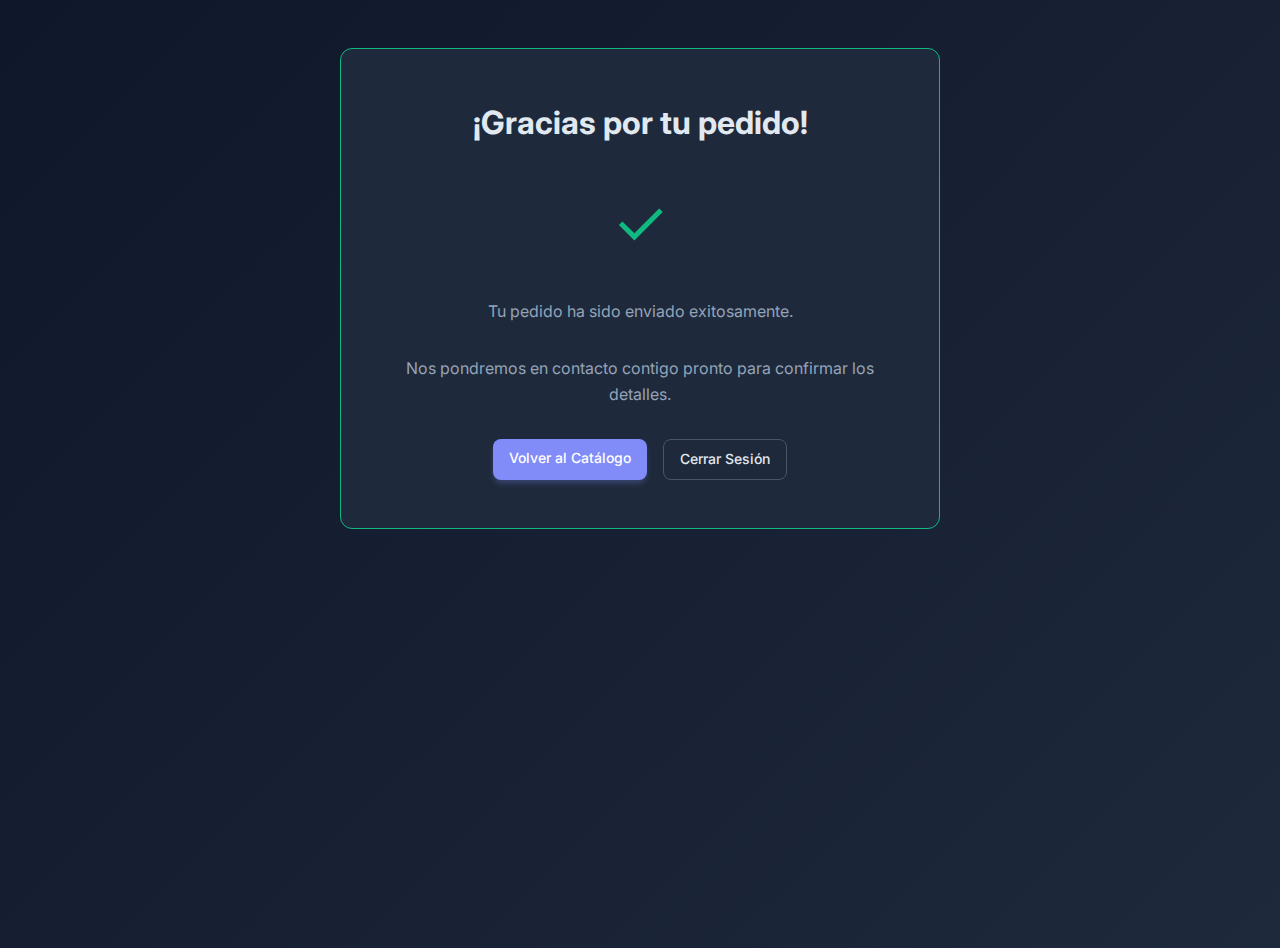
<file: public/gracias.html>
<!DOCTYPE html>
<html lang="es">
<head>
    <meta charset="UTF-8">
    <meta name="viewport" content="width=device-width, initial-scale=1.0">
    <title>Carrito - Pedido Enviado</title>
    <link rel="stylesheet" href="../src/styles/main.css">
</head>
<body>
    <div class="container">
        <div class="success-message">
            <h1>¡Gracias por tu pedido!</h1>
            <div class="success-icon">✓</div>
            <p>Tu pedido ha sido enviado exitosamente.</p>
            <p>Nos pondremos en contacto contigo pronto para confirmar los detalles.</p>
            
            <div class="actions">
                <a href="catalogo.html" class="btn-primary">Volver al Catálogo</a>
                <a href="index.html" class="btn-secondary">Cerrar Sesión</a>
            </div>
        </div>
    </div>
</body>
</html>
</file>
<file: src/styles/main.css>
/* Import Google Fonts */
@import url('https://fonts.googleapis.com/css2?family=Inter:wght@300;400;500;600;700;800&family=Merriweather:wght@300;400;700&family=JetBrains+Mono:wght@400;500;600&display=swap');

/* CSS Variables - Tema Oscuro (por defecto) */
:root {
    /* Colors */
    --color-primary: #818cf8;
    --color-primary-light: #a5b4fc;
    --color-primary-dark: #6366f1;
    
    /* Backgrounds */
    --bg-primary: #0f172a;
    --bg-secondary: #1e293b;
    --bg-tertiary: #334155;
    --bg-card: #1e293b;
    --bg-modal: #0f172a;
    
    /* Text */
    --text-primary: #e2e8f0;
    --text-secondary: #94a3b8;
    --text-muted: #64748b;
    
    /* UI */
    --border-color: #4b5563;
    --input-bg: #374151;
    --hover-bg: #374151;
    --focus-color: #6366f1;
    
    /* Accents */
    --accent-blue: #3b82f6;
    --accent-green: #10b981;
    --accent-red: #ef4444;
    --accent-yellow: #f59e0b;
    
    /* Typography */
    --font-primary: 'Inter', -apple-system, BlinkMacSystemFont, 'Segoe UI', Roboto, sans-serif;
    --font-secondary: 'Merriweather', Georgia, serif;
    --font-mono: 'JetBrains Mono', 'Fira Code', Consolas, monospace;
    
    /* Spacing */
    --spacing-xs: 0.25rem;
    --spacing-sm: 0.5rem;
    --spacing-md: 1rem;
    --spacing-lg: 1.5rem;
    --spacing-xl: 2rem;
    --spacing-2xl: 3rem;
    
    /* Border Radius */
    --radius-sm: 0.25rem;
    --radius-md: 0.375rem;
    --radius-lg: 0.5rem;
    --radius-xl: 0.75rem;
    --radius-2xl: 1rem;
}

/* Tema Claro */
[data-theme="light"] {
    /* Backgrounds */
    --bg-primary: #ffffff;
    --bg-secondary: #f8fafc;
    --bg-tertiary: #e2e8f0;
    --bg-card: #ffffff;
    --bg-modal: #ffffff;
    
    /* Text */
    --text-primary: #1e293b;
    --text-secondary: #475569;
    --text-muted: #64748b;
    
    /* UI */
    --border-color: #e2e8f0;
    --input-bg: #f8fafc;
    --hover-bg: #f1f5f9;
    --focus-color: #6366f1;
}

/* Estilos específicos para tema claro */
[data-theme="light"] body {
    background: linear-gradient(135deg, #ffffff 0%, #f8fafc 100%);
}

[data-theme="light"] header {
    background: rgba(248, 250, 252, 0.9);
    backdrop-filter: blur(10px);
    border-bottom: 1px solid var(--border-color);
    box-shadow: 0 4px 6px -1px rgba(0, 0, 0, 0.05);
}

[data-theme="light"] .login-form {
    box-shadow: 0 20px 25px -5px rgba(0, 0, 0, 0.1);
    border: 1px solid #e2e8f0;
}

[data-theme="light"] .producto-card {
    box-shadow: 0 4px 6px -1px rgba(0, 0, 0, 0.05);
    border: 1px solid #e2e8f0;
}

[data-theme="light"] .producto-card:hover {
    box-shadow: 0 10px 15px -3px rgba(0, 0, 0, 0.1);
    border-color: var(--color-primary);
}

[data-theme="light"] .btn-primary {
    box-shadow: 0 4px 6px -1px rgba(129, 140, 248, 0.2);
}

[data-theme="light"] .btn-primary:hover {
    box-shadow: 0 10px 15px -3px rgba(129, 140, 248, 0.3);
}

[data-theme="light"] .theme-selector {
    box-shadow: 0 10px 15px -3px rgba(0, 0, 0, 0.05);
    border: 1px solid #e2e8f0;
    background: rgba(255, 255, 255, 0.95);
}

[data-theme="light"] .modal-content {
    box-shadow: 0 25px 50px -12px rgba(0, 0, 0, 0.15);
    border: 1px solid #e2e8f0;
}

[data-theme="light"] .carrito-flotante {
    box-shadow: 0 25px 50px -12px rgba(0, 0, 0, 0.15);
    border: 1px solid #e2e8f0;
}

/* Ajustes para mejor contraste en tema claro */
[data-theme="light"] .stock-info.stock-ok {
    background-color: #dcfce7;
    color: #166534;
}

[data-theme="light"] .stock-info.stock-bajo {
    background-color: #fef3c7;
    color: #92400e;
}

[data-theme="light"] .stock-info.sin-stock {
    background-color: #fee2e2;
    color: #991b1b;
}

/* Selector de Tema integrado en header */
.theme-selector {
    display: inline-flex;
    align-items: center;
    margin: 0 var(--spacing-lg);
    background: rgba(255, 255, 255, 0.1);
    border: 1px solid rgba(255, 255, 255, 0.2);
    border-radius: var(--radius-lg);
    padding: var(--spacing-xs);
    backdrop-filter: blur(10px);
    transition: all 0.2s ease;
}

.theme-selector:hover {
    background: rgba(255, 255, 255, 0.15);
    border-color: rgba(255, 255, 255, 0.3);
}

/* Estilos para tema claro en header */
[data-theme="light"] .theme-selector {
    background: rgba(0, 0, 0, 0.05);
    border-color: rgba(0, 0, 0, 0.1);
}

[data-theme="light"] .theme-selector:hover {
    background: rgba(0, 0, 0, 0.1);
    border-color: rgba(0, 0, 0, 0.2);
}

.theme-toggle {
    display: flex;
    align-items: center;
    gap: var(--spacing-xs);
    background: none;
    border: none;
    cursor: pointer;
    padding: var(--spacing-xs) var(--spacing-sm);
    border-radius: var(--radius-md);
    color: var(--text-primary);
    font-size: 0.75rem;
    font-weight: 500;
    transition: all 0.2s ease;
    min-width: auto;
}

.theme-toggle:hover {
    background: rgba(255, 255, 255, 0.1);
    transform: translateY(-1px);
}

[data-theme="light"] .theme-toggle:hover {
    background: rgba(0, 0, 0, 0.1);
}

.theme-icon {
    font-size: 1rem;
    transition: transform 0.3s ease;
}

.theme-toggle:hover .theme-icon {
    transform: rotate(180deg);
}

.theme-text {
    font-size: 0.75rem;
    font-weight: 500;
}

/* Indicador de versión */
.version-indicator {
    display: inline-flex;
    align-items: center;
    margin: 0 var(--spacing-sm);
    background: rgba(255, 255, 255, 0.08);
    border: 1px solid rgba(255, 255, 255, 0.15);
    border-radius: var(--radius-lg);
    padding: var(--spacing-xs) var(--spacing-sm);
    cursor: pointer;
    transition: all 0.2s ease;
    font-size: 0.7rem;
    font-weight: 600;
    color: var(--text-secondary);
    text-transform: uppercase;
    letter-spacing: 0.05em;
}

.version-indicator:hover {
    background: rgba(255, 255, 255, 0.12);
    border-color: rgba(255, 255, 255, 0.25);
    color: var(--text-primary);
    transform: translateY(-1px);
}

[data-theme="light"] .version-indicator {
    background: rgba(0, 0, 0, 0.04);
    border-color: rgba(0, 0, 0, 0.08);
}

[data-theme="light"] .version-indicator:hover {
    background: rgba(0, 0, 0, 0.08);
    border-color: rgba(0, 0, 0, 0.15);
}

/* Modal de changelog */
.changelog-modal {
    display: none;
    position: fixed;
    z-index: 10000;
    left: 0;
    top: 0;
    width: 100%;
    height: 100%;
    background-color: rgba(0, 0, 0, 0.5);
    backdrop-filter: blur(5px);
}

.changelog-modal-content {
    background-color: var(--bg-card);
    margin: 5% auto;
    padding: 0;
    border: none;
    border-radius: var(--radius-xl);
    width: 90%;
    max-width: 600px;
    max-height: 80vh;
    overflow: hidden;
    box-shadow: 0 25px 50px -12px rgba(0, 0, 0, 0.25);
    animation: modalSlideIn 0.3s ease-out;
}

@keyframes modalSlideIn {
    from {
        opacity: 0;
        transform: translateY(-50px) scale(0.95);
    }
    to {
        opacity: 1;
        transform: translateY(0) scale(1);
    }
}

.changelog-header {
    background: linear-gradient(135deg, var(--primary-color), var(--secondary-color));
    color: white;
    padding: var(--spacing-lg);
    display: flex;
    justify-content: space-between;
    align-items: center;
}

.changelog-header h2 {
    margin: 0;
    font-size: 1.5rem;
    font-weight: 700;
}

.changelog-close {
    background: none;
    border: none;
    color: white;
    font-size: 1.5rem;
    cursor: pointer;
    padding: var(--spacing-xs);
    border-radius: var(--radius-md);
    transition: background-color 0.2s ease;
}

.changelog-close:hover {
    background: rgba(255, 255, 255, 0.2);
}

.changelog-body {
    padding: var(--spacing-lg);
    max-height: 60vh;
    overflow-y: auto;
}

.changelog-version {
    margin-bottom: var(--spacing-lg);
    border-left: 3px solid var(--primary-color);
    padding-left: var(--spacing-md);
}

.changelog-version:last-child {
    margin-bottom: 0;
}

.version-header {
    margin-bottom: var(--spacing-sm);
}

.version-number {
    font-size: 1.1rem;
    font-weight: 700;
    color: var(--primary-color);
}

.changelog-list {
    list-style: none;
    padding: 0;
    margin: 0;
}

.changelog-item {
    margin-bottom: var(--spacing-sm);
    padding: var(--spacing-sm);
    background: var(--bg-secondary);
    border-radius: var(--radius-md);
    transition: background-color 0.2s ease;
}

.changelog-item:hover {
    background: var(--hover-bg);
}

.changelog-item:last-child {
    margin-bottom: 0;
}

.changelog-text {
    font-size: 0.9rem;
    line-height: 1.4;
    color: var(--text-primary);
}

/* Responsivo para móviles */
@media (max-width: 768px) {
    .theme-selector {
        margin: 0 var(--spacing-sm);
        padding: var(--spacing-xs);
    }
    
    .theme-toggle {
        padding: var(--spacing-xs);
        gap: var(--spacing-xs);
    }
    
    .theme-text {
        display: none; /* Solo mostrar icono en móviles */
    }
    
    .theme-icon {
        font-size: 0.9rem;
    }
    
    .version-indicator {
        margin: 0 var(--spacing-xs);
        padding: var(--spacing-xs);
        font-size: 0.65rem;
    }
    
    .changelog-modal-content {
        width: 95%;
        margin: 10% auto;
    }
    
    .changelog-header {
        padding: var(--spacing-md);
    }
    
    .changelog-header h2 {
        font-size: 1.3rem;
    }
    
    .changelog-body {
        padding: var(--spacing-md);
    }
}

/* Reset y estilos base */
* {
    margin: 0;
    padding: 0;
    box-sizing: border-box;
    /* Animación suave para cambio de tema */
    transition: background-color 0.3s ease, color 0.3s ease, border-color 0.3s ease;
}

body {
    font-family: var(--font-primary);
    line-height: 1.6;
    color: var(--text-primary);
    background: linear-gradient(135deg, var(--bg-primary) 0%, var(--bg-secondary) 100%);
    min-height: 100vh;
    transition: all 0.3s ease;
    overflow-x: hidden;
}

.container {
    max-width: none;
    margin: 0;
    padding: 0 var(--spacing-lg);
    width: 100%;
}

/* Header */
header {
    background: rgba(30, 41, 59, 0.8);
    backdrop-filter: blur(10px);
    border-bottom: 1px solid var(--border-color);
    color: var(--text-primary);
    padding: var(--spacing-md) 0;
    box-shadow: 0 4px 6px -1px rgba(0, 0, 0, 0.1);
    position: sticky;
    top: 0;
    z-index: 100;
}

header .container {
    display: flex;
    justify-content: space-between;
    align-items: center;
}

.header-left {
    display: flex;
    align-items: center;
}

header h1 {
    font-weight: 700;
    font-size: 1.5rem;
    background: linear-gradient(135deg, var(--color-primary), var(--color-primary-light));
    -webkit-background-clip: text;
    -webkit-text-fill-color: transparent;
    background-clip: text;
}

.user-info {
    display: flex;
    align-items: center;
    gap: var(--spacing-lg);
    font-size: 0.875rem;
}

/* Formularios */
.login-form {
    max-width: 400px;
    margin: 50px auto;
    background: var(--bg-card);
    padding: var(--spacing-2xl);
    border-radius: var(--radius-xl);
    border: 1px solid var(--border-color);
    box-shadow: 0 20px 25px -5px rgba(0, 0, 0, 0.3);
}

.form-group {
    margin-bottom: var(--spacing-lg);
}

.form-group label {
    display: block;
    margin-bottom: var(--spacing-sm);
    font-weight: 500;
    color: var(--text-primary);
    font-size: 0.875rem;
}

.form-group input {
    width: 100%;
    padding: 0.75rem 1rem;
    background: var(--input-bg);
    border: 1px solid var(--border-color);
    border-radius: var(--radius-lg);
    color: var(--text-primary);
    font-size: 0.875rem;
    transition: all 0.2s ease;
}

.form-group input:focus {
    outline: none;
    border-color: var(--focus-color);
    box-shadow: 0 0 0 3px rgba(129, 140, 248, 0.1);
    background: var(--hover-bg);
}

.form-group input::placeholder {
    color: var(--text-muted);
}

/* Botones */
button, .btn-primary, .btn-secondary, .btn-whatsapp {
    padding: 0.5rem 1rem;
    border: none;
    border-radius: var(--radius-lg);
    cursor: pointer;
    font-size: 0.875rem;
    font-weight: 500;
    text-decoration: none;
    display: inline-block;
    text-align: center;
    transition: all 0.2s ease;
    font-family: var(--font-primary);
}

.btn-primary, button[type="submit"] {
    background: var(--color-primary);
    color: white;
    box-shadow: 0 4px 6px -1px rgba(129, 140, 248, 0.3);
}

.btn-primary:hover, button[type="submit"]:hover {
    background: var(--color-primary-dark);
    transform: translateY(-1px);
    box-shadow: 0 10px 15px -3px rgba(129, 140, 248, 0.4);
}

.btn-secondary {
    background: transparent;
    color: var(--text-primary);
    border: 1px solid var(--border-color);
}

.btn-secondary:hover {
    background: var(--hover-bg);
    border-color: var(--color-primary);
}

.btn-whatsapp {
    background: var(--accent-green);
    color: white;
}

.btn-whatsapp:hover {
    background: #059669;
    transform: translateY(-1px);
}

#logout-btn {
    background: var(--accent-red) !important;
    color: white !important;
    padding: 0.5rem 1rem;
    font-size: 0.875rem;
    border: none;
    border-radius: var(--radius-lg);
    cursor: pointer;
    transition: all 0.2s ease;
}

#logout-btn:hover {
    background: #dc2626 !important;
    transform: translateY(-1px);
}

/* Layout del catálogo */
.content-wrapper {
    display: grid;
    grid-template-columns: 1fr 400px;
    gap: var(--spacing-2xl);
    margin: var(--spacing-2xl) 0;
    height: calc(100vh - 120px);
    overflow: hidden;
    width: 100%;
}

.catalogo-section, .carrito-section {
    background: var(--bg-card);
    border: 1px solid var(--border-color);
    padding: var(--spacing-xl);
    border-radius: var(--radius-xl);
    box-shadow: 0 4px 6px -1px rgba(0, 0, 0, 0.1);
    display: flex;
    flex-direction: column;
    overflow: hidden;
}

.catalogo-section {
    min-height: 0;
}

.carrito-section {
    position: sticky;
    top: 0;
    height: fit-content;
    max-height: calc(100vh - 120px);
    overflow-y: auto;
}

.carrito-section::-webkit-scrollbar {
    width: 6px;
}

.carrito-section::-webkit-scrollbar-track {
    background: var(--bg-tertiary);
    border-radius: var(--radius-sm);
}

.carrito-section::-webkit-scrollbar-thumb {
    background: var(--border-color);
    border-radius: var(--radius-sm);
}

.carrito-section::-webkit-scrollbar-thumb:hover {
    background: var(--text-muted);
}

/* Contenedor scrolleable para catálogo */
.catalogo-content {
    flex: 1;
    overflow-y: auto;
    padding-right: var(--spacing-sm);
}

.catalogo-content::-webkit-scrollbar {
    width: 6px;
}

.catalogo-content::-webkit-scrollbar-track {
    background: var(--bg-tertiary);
    border-radius: var(--radius-sm);
}

.catalogo-content::-webkit-scrollbar-thumb {
    background: var(--border-color);
    border-radius: var(--radius-sm);
}

.catalogo-content::-webkit-scrollbar-thumb:hover {
    background: var(--text-muted);
}

/* Grid de productos */
.productos-grid {
    display: grid;
    grid-template-columns: repeat(auto-fill, minmax(280px, 1fr));
    gap: var(--spacing-xl);
    padding: var(--spacing-md) 0;
}

.producto-card {
    background: var(--bg-card);
    border: 1px solid var(--border-color);
    border-radius: var(--radius-xl);
    padding: var(--spacing-xl);
    transition: all 0.3s ease;
    box-shadow: 0 4px 6px -1px rgba(0, 0, 0, 0.1);
}

.producto-card:hover {
    transform: translateY(-4px);
    box-shadow: 0 20px 25px -5px rgba(0, 0, 0, 0.2);
    border-color: var(--color-primary);
}

.producto-imagen {
    width: 100%;
    height: 200px;
    object-fit: contain;
    border-radius: var(--radius-lg);
    margin-bottom: var(--spacing-lg);
    background: var(--bg-tertiary);
}

.producto-nombre {
    font-size: 1.125rem;
    font-weight: 600;
    color: var(--text-primary);
    margin-bottom: var(--spacing-sm);
    line-height: 1.4;
}

.producto-descripcion {
    color: var(--text-secondary);
    margin-bottom: var(--spacing-lg);
    font-size: 0.875rem;
    line-height: 1.5;
}

.producto-descripcion strong {
    color: var(--text-primary);
}

.producto-precio {
    font-size: 1.5rem;
    font-weight: 700;
    color: var(--color-primary);
    margin-bottom: var(--spacing-lg);
}

.cantidad-input {
    width: 80px;
    padding: 0.5rem;
    background: var(--input-bg);
    border: 1px solid var(--border-color);
    border-radius: var(--radius-lg);
    color: var(--text-primary);
    font-size: 0.875rem;
    text-align: center;
}

.cantidad-input:focus {
    outline: none;
    border-color: var(--focus-color);
    box-shadow: 0 0 0 3px rgba(129, 140, 248, 0.1);
}

/* Contenedor de cantidad y botón en productos */
.producto-actions {
    display: flex;
    flex-direction: column;
    align-items: center;
    gap: var(--spacing-sm);
    margin-top: var(--spacing-lg);
}

.cantidad-boton-container {
    display: flex;
    align-items: center;
    gap: var(--spacing-2xl);
    justify-content: center;
    padding: var(--spacing-md) 0;
}

.producto-actions label {
    font-size: 0.875rem;
    font-weight: 500;
    color: var(--text-secondary);
}

.producto-actions .btn-primary {
    min-width: 120px;
    white-space: nowrap;
}

/* Carrito */
.carrito-vacio {
    text-align: center;
    color: var(--text-muted);
    padding: var(--spacing-xl);
    font-style: italic;
}

#carrito-tabla {
    width: 100%;
    border-collapse: collapse;
    margin-bottom: var(--spacing-lg);
}

#carrito-tabla th, #carrito-tabla td {
    padding: 0.4rem var(--spacing-sm);
    text-align: left;
    border-bottom: 1px solid var(--border-color);
    font-size: 0.875rem;
}

#carrito-tabla th {
    background: var(--bg-tertiary);
    font-weight: 600;
    color: var(--text-primary);
    border-radius: 0.2rem;
    font-size: 0.75rem;
    padding: 0.3rem var(--spacing-sm);
}

#carrito-tabla td {
    color: var(--text-secondary);
}

.carrito-total {
    background: var(--bg-tertiary);
    padding: var(--spacing-lg);
    border-radius: var(--radius-lg);
    margin-bottom: var(--spacing-lg);
}

.carrito-total h3 {
    color: var(--text-primary);
    font-size: 1.25rem;
    font-weight: 700;
}

.carrito-acciones {
    display: flex;
    flex-direction: column;
    gap: var(--spacing-md);
}

.item-cantidad {
    width: 60px;
    padding: 0.25rem;
    background: var(--input-bg);
    border: 1px solid var(--border-color);
    border-radius: var(--radius-sm);
    color: var(--text-primary);
    text-align: center;
    font-size: 0.75rem;
}

.btn-eliminar {
    background: var(--accent-red);
    color: white;
    padding: 0.25rem 0.5rem;
    font-size: 0.75rem;
    border: none;
    border-radius: var(--radius-sm);
    cursor: pointer;
    transition: all 0.2s ease;
}

.btn-eliminar:hover {
    background: #dc2626;
    transform: translateY(-1px);
}

/* Modales */
.modal {
    display: none;
    position: fixed;
    z-index: 1000;
    left: 0;
    top: 0;
    width: 100%;
    height: 100%;
    background-color: rgba(0, 0, 0, 0.75);
    backdrop-filter: blur(4px);
}

.modal-content {
    background-color: var(--bg-modal);
    border: 1px solid var(--border-color);
    margin: 15% auto;
    padding: var(--spacing-2xl);
    width: 90%;
    max-width: 500px;
    border-radius: var(--radius-xl);
    box-shadow: 0 20px 25px -5px rgba(0, 0, 0, 0.3);
    color: var(--text-primary);
}

.close {
    color: var(--text-muted);
    float: right;
    font-size: 28px;
    font-weight: bold;
    cursor: pointer;
    transition: color 0.2s ease;
}

.close:hover {
    color: var(--text-primary);
}

.modal-actions {
    display: flex;
    gap: var(--spacing-md);
    justify-content: flex-end;
    margin-top: var(--spacing-xl);
}

#modal-login-requerido .modal-content {
    text-align: center;
    max-width: 400px;
}

#modal-login-requerido h3 {
    color: var(--text-primary);
    margin-bottom: var(--spacing-lg);
}

#modal-login-requerido p {
    color: var(--text-secondary);
    margin-bottom: var(--spacing-xl);
}

#btn-ir-login {
    background: var(--color-primary);
    color: white;
}

#btn-ir-login:hover {
    background: var(--color-primary-dark);
}

/* Mensajes de éxito */
.success-message {
    text-align: center;
    padding: var(--spacing-2xl);
    background: var(--bg-card);
    border: 1px solid var(--accent-green);
    border-radius: var(--radius-xl);
    margin: var(--spacing-2xl) auto;
    max-width: 600px;
}

.success-icon {
    font-size: 4rem;
    color: var(--accent-green);
    margin-bottom: var(--spacing-lg);
}

.success-message h1 {
    color: var(--text-primary);
    margin-bottom: var(--spacing-lg);
}

.success-message p {
    color: var(--text-secondary);
    margin-bottom: var(--spacing-xl);
}

.actions {
    display: flex;
    gap: var(--spacing-md);
    justify-content: center;
    flex-wrap: wrap;
}

.error-message {
    background: rgba(239, 68, 68, 0.1);
    border: 1px solid var(--accent-red);
    color: var(--accent-red);
    padding: var(--spacing-lg);
    border-radius: var(--radius-lg);
    margin: var(--spacing-lg) 0;
}

.loading {
    display: flex;
    justify-content: center;
    align-items: center;
    padding: var(--spacing-2xl);
    color: var(--text-secondary);
}

/* Filtros */
.filtros-section {
    background: var(--bg-card);
    border: 1px solid var(--border-color);
    padding: var(--spacing-sm) var(--spacing-lg);
    border-radius: var(--radius-xl);
    margin-bottom: var(--spacing-md);
    box-shadow: 0 4px 6px -1px rgba(0, 0, 0, 0.1);
}

.filtros-container {
    display: grid;
    grid-template-columns: repeat(auto-fit, minmax(200px, 1fr));
    gap: var(--spacing-lg);
    align-items: end;
}

.filtro-grupo {
    display: flex;
    flex-direction: column;
}

.filtro-grupo label {
    margin-bottom: var(--spacing-sm);
    font-weight: 500;
    color: var(--text-primary);
    font-size: 0.875rem;
}

.filtro-grupo select {
    padding: 0.75rem;
    background: var(--input-bg);
    border: 1px solid var(--border-color);
    border-radius: var(--radius-lg);
    color: var(--text-primary);
    font-size: 0.875rem;
    cursor: pointer;
    transition: all 0.2s ease;
}

.filtro-grupo select:focus {
    outline: none;
    border-color: var(--focus-color);
    box-shadow: 0 0 0 3px rgba(129, 140, 248, 0.1);
}

#limpiar-filtros {
    background: transparent;
    color: var(--text-secondary);
    border: 1px solid var(--border-color);
    padding: 0.75rem 1rem;
    font-size: 0.875rem;
}

.productos-info {
    display: flex;
    justify-content: space-between;
    align-items: center;
    margin-bottom: var(--spacing-lg);
    padding: var(--spacing-md) 0;
    border-bottom: 1px solid var(--border-color);
    color: var(--text-secondary);
    font-size: 0.875rem;
}

/* Carrito flotante para móviles */
.carrito-flotante {
    position: fixed;
    top: 0;
    left: 0;
    right: 0;
    bottom: 0;
    background: rgba(0, 0, 0, 0.75);
    backdrop-filter: blur(4px);
    z-index: 1000;
    display: none;
    padding: var(--spacing-lg);
}

.carrito-flotante.show {
    display: flex;
    align-items: flex-start;
    justify-content: center;
}

.carrito-flotante-header {
    display: flex;
    justify-content: space-between;
    align-items: center;
    margin-bottom: var(--spacing-lg);
    padding-bottom: var(--spacing-md);
    border-bottom: 1px solid var(--border-color);
}

.carrito-flotante-close {
    background: none;
    border: none;
    color: var(--text-muted);
    font-size: 1.5rem;
    cursor: pointer;
    padding: var(--spacing-sm);
    border-radius: var(--radius-lg);
    transition: all 0.2s ease;
}

.carrito-flotante-close:hover {
    color: var(--text-primary);
    background: var(--hover-bg);
}

.carrito-flotante-content {
    background: var(--bg-card);
    border: 1px solid var(--border-color);
    border-radius: var(--radius-xl);
    padding: var(--spacing-xl);
    max-width: 90vw;
    max-height: 80vh;
    overflow-y: auto;
    box-shadow: 0 20px 25px -5px rgba(0, 0, 0, 0.3);
}

.carrito-flotante table {
    font-size: 0.875rem;
}

.carrito-flotante .carrito-acciones {
    margin-top: var(--spacing-lg);
}

.carrito-flotante .carrito-acciones button {
    font-size: 0.875rem;
    padding: 0.75rem 1rem;
}

/* Responsive Design */
@media (min-width: 1600px) {
    .productos-grid {
        grid-template-columns: repeat(auto-fill, minmax(320px, 1fr));
    }
    
    .content-wrapper {
        gap: var(--spacing-3xl);
    }
}

@media (max-width: 1024px) and (min-width: 769px) {
    .productos-grid {
        grid-template-columns: repeat(auto-fill, minmax(250px, 1fr));
    }
    
    .content-wrapper {
        grid-template-columns: 1fr 350px;
    }
    
    .producto-card {
        padding: var(--spacing-lg);
    }
}

@media (max-width: 768px) {
    .content-wrapper {
        grid-template-columns: 1fr;
        gap: var(--spacing-xl);
        height: auto;
    }
    
    .catalogo-section, .carrito-section {
        padding: var(--spacing-lg);
    }
    
    .catalogo-content {
        max-height: none;
        overflow-y: visible;
    }
    
    .productos-grid {
        grid-template-columns: repeat(auto-fill, minmax(240px, 1fr));
        gap: var(--spacing-lg);
    }
    
    .producto-card {
        padding: var(--spacing-lg);
    }
    
    .carrito-acciones {
        flex-direction: column;
    }
    
    .actions {
        flex-direction: column;
    }
    
    #carrito-tabla {
        font-size: 0.75rem;
    }
    
    #carrito-tabla th, #carrito-tabla td {
        padding: var(--spacing-sm);
    }
    
    .filtros-container {
        grid-template-columns: 1fr;
        gap: var(--spacing-md);
    }
    
    #limpiar-filtros {
        margin-top: var(--spacing-md);
    }
}

@media (max-width: 480px) {
    .container {
        padding: 0 var(--spacing-md);
    }
    
    .content-wrapper {
        flex-direction: column;
        gap: var(--spacing-md);
    }
    
    .catalogo-section, .carrito-section {
        width: 100%;
    }
    
    .carrito-section {
        max-height: 300px;
    }
    
    .carrito-flotante {
        display: block;
    }
    
    .productos-grid {
        grid-template-columns: 1fr;
        gap: var(--spacing-md);
    }
    
    .producto-card {
        padding: var(--spacing-md);
    }
    
    .producto-imagen {
        height: 150px;
    }
    
    .login-form {
        margin: 20px auto;
        padding: var(--spacing-lg);
    }
    
    .filtros-container {
        flex-direction: column;
    }
    
    .modal-content {
        margin: 10px;
        width: calc(100% - 20px);
        max-width: none;
        padding: var(--spacing-lg);
    }
    
    /* Selector de tema en móviles */
    .theme-selector {
        top: 10px;
        left: 10px;
        padding: var(--spacing-xs);
    }
    
    /* Ajustar para header en móviles */
    .theme-selector.with-header {
        top: 70px;
    }
    
    .theme-toggle {
        padding: var(--spacing-xs) var(--spacing-sm);
        min-width: 80px;
        font-size: 0.75rem;
    }
    
    .theme-text {
        display: none;
    }
    
    .theme-icon {
        font-size: 1.1rem;
    }
}

/* Estilos para indicadores de stock */
.stock-info {
    font-weight: bold;
    padding: 2px 6px;
    border-radius: 3px;
    font-size: 0.9em;
}

.stock-info.stock-ok {
    color: #27ae60;
    background-color: #d5f4e6;
}

.stock-info.stock-bajo {
    color: #f39c12;
    background-color: #fdeaa7;
}

.stock-info.sin-stock {
    color: #e74c3c;
    background-color: #fadbd8;
}

/* Estilos para productos según stock */
.producto-card.sin-stock {
    opacity: 0.6;
    position: relative;
}

.producto-card.sin-stock::after {
    content: 'AGOTADO';
    position: absolute;
    top: 10px;
    right: 10px;
    background-color: #e74c3c;
    color: white;
    padding: 4px 8px;
    border-radius: 4px;
    font-size: 0.8em;
    font-weight: bold;
    z-index: 1;
}

.producto-card.stock-bajo {
    border-left: 4px solid #f39c12;
}

.producto-card.stock-bajo::after {
    content: 'STOCK BAJO';
    position: absolute;
    top: 10px;
    right: 10px;
    background-color: #f39c12;
    color: white;
    padding: 4px 8px;
    border-radius: 4px;
    font-size: 0.8em;
    font-weight: bold;
    z-index: 1;
}

/* Deshabilitar botones y inputs para productos sin stock */
.producto-card.sin-stock .btn-primary {
    background-color: #95a5a6;
    cursor: not-allowed;
    border: none;
}

.producto-card.sin-stock .btn-primary:hover {
    background-color: #95a5a6;
}

.producto-card.sin-stock .cantidad-input {
    background-color: #ecf0f1;
    cursor: not-allowed;
}
</file>
